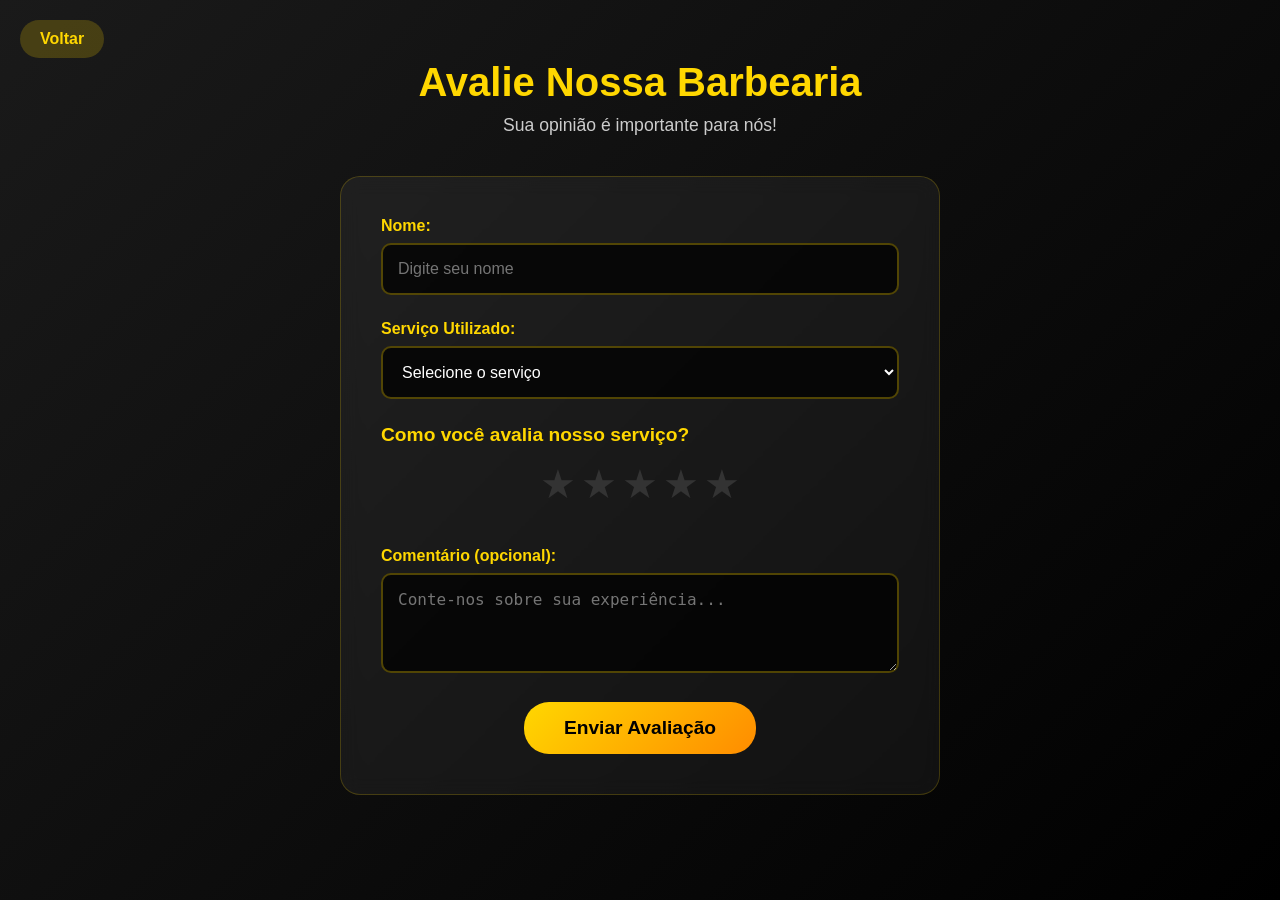
<file: formulario.html>
<!DOCTYPE html>
<html lang="en">

<head>
    <meta charset="UTF-8">
    <meta name="viewport" content="width=device-width, initial-scale=1.0">
    <link rel="stylesheet" href="formulario.css">
    <title>Avalie-nos - Barbearia Douglas do Corte</title>
</head>

<body>
    <a href="index.html" class="btn-voltar">
        <i class="fas fa-arrow-left"></i> Voltar
    </a>

    <div class="container">
        <div class="header">
            <h1>Avalie Nossa Barbearia</h1>
            <p>Sua opinião é importante para nós!</p>
        </div>

        <div class="card">
            <form action="#" method="post">
                <div class="grupo-form">
                    <label for="nome">Nome:</label>
                    <input type="text" id="nome" name="nome" required placeholder="Digite seu nome">
                </div>

                <div class="grupo-form">
                    <label for="servico">Serviço Utilizado:</label>
                    <select id="servico" name="servico" required>
                        <option value="">Selecione o serviço</option>
                        <option value="corte">Corte Masculino</option>
                        <option value="barba">Design de Barba</option>
                        <option value="sobrancelha">Design de Sobrancelha</option>
                        <option value="combo">Combo de Serviços</option>
                    </select>
                </div>

                <div class="estrelas-section">
                    <div class="rating-label">Como você avalia nosso serviço?</div>

                    <div class="star-rating">
                        <input type="radio" id="star5" name="rating" value="5" required>
                        <label for="star5">★</label>

                        <input type="radio" id="star4" name="rating" value="4">
                        <label for="star4">★</label>

                        <input type="radio" id="star3" name="rating" value="3">
                        <label for="star3">★</label>

                        <input type="radio" id="star2" name="rating" value="2">
                        <label for="star2">★</label>

                        <input type="radio" id="star1" name="rating" value="1">
                        <label for="star1">★</label>
                    </div>
                </div>

                <div class="grupo-form">
                    <label for="comentario">Comentário (opcional):</label>
                    <textarea id="comentario" name="comentario"
                        placeholder="Conte-nos sobre sua experiência..."></textarea>
                </div>

                <button type="submit" class="btn-submit">
                    Enviar Avaliação
                </button>
            </form>
        </div>
    </div>





</body>

</html>
</file>
<file: formulario.css>
* {
     margin: 0;
     padding: 0;
     box-sizing: border-box;
 }

 body {
     background: linear-gradient(135deg, #1a1a1a, #000);
     color: white;
     font-family: 'Arial', sans-serif;
     min-height: 100vh;
     padding: 20px;
 }

 .container {
     max-width: 600px;
     margin: 0 auto;
     padding: 40px 0;
 }

 .header {
     text-align: center;
     margin-bottom: 40px;
 }

 .header h1 {
     font-size: 2.5rem;
     color: #ffd700;
     margin-bottom: 10px;
 }

 .header p {
     color: #ccc;
     font-size: 1.1rem;
 }

 .card {
     background: rgba(255, 255, 255, 0.05);
     border: 1px solid rgba(255, 215, 0, 0.2);
     border-radius: 20px;
     padding: 40px;
     backdrop-filter: blur(10px);
 }

 .grupo-form {
     margin-bottom: 25px;
 }

 .grupo-form label {
     display: block;
     color: #ffd700;
     font-weight: bold;
     margin-bottom: 8px;
     font-size: 1rem;
 }

 .grupo-form input,
 .grupo-form select,
 .grupo-form textarea {
     width: 100%;
     padding: 15px;
     border: 2px solid rgba(255, 215, 0, 0.3);
     border-radius: 10px;
     background: rgba(0, 0, 0, 0.7);
     color: white;
     font-size: 1rem;
     transition: border-color 0.3s ease;
 }

 .grupo-form input:focus,
 .grupo-form select:focus,
 .grupo-form textarea:focus {
     outline: none;
     border-color: #ffd700;
 }

 .grupo-form textarea {
     resize: vertical;
     min-height: 100px;
 }

 .estrelas-section {
    
     margin-bottom: 40px;
 }
 .rating-label {
     color: #ffd700;
     font-weight: bold;
     font-size: 1.2rem;
     margin-bottom: 15px;
 }

 .stars {
     display: flex;
     justify-content: center;
     gap: 8px;
     margin-bottom: 15px;
 }

 .star {
     font-size: 2.5rem;
     color: #333;
     cursor: pointer;
     transition: all 0.2s ease;
 }

 
 .star-input {
     display: none;
 }

 .star-input:checked~.star,
 .star:hover,
 .star:hover~.star {
     color: #ffd700;
     transform: scale(1.1);
 }


 .stars {
     flex-direction: row-reverse;
     justify-content: center;
 }

 .star-input:checked~.star {
     color: #ffd700;
 }

 .star:nth-child(10) {
     order: 1;
 }

 .star:nth-child(8) {
     order: 2;
 }

 .star:nth-child(6) {
     order: 3;
 }

 .star:nth-child(4) {
     order: 4;
 }

 .star:nth-child(2) {
     order: 5;
 }

 .btn-submit {
     background: linear-gradient(135deg, #ffd700, #ff8c00);
     color: #000;
     border: none;
     padding: 15px 40px;
     font-size: 1.2rem;
     font-weight: bold;
     border-radius: 25px;
     cursor: pointer;
     transition: transform 0.3s ease;
     margin: 20px auto 0;
     display: block;
     min-width: 200px;
 }

 .btn-submit:hover {
     transform: translateY(-2px);
 }

 .btn-voltar {
     position: fixed;
     top: 20px;
     left: 20px;
     background: rgba(255, 215, 0, 0.2);
     color: #ffd700;
     text-decoration: none;
     padding: 10px 20px;
     border-radius: 20px;
     font-weight: bold;
     transition: background 0.3s ease;
 }

 .btn-back:hover {
     background: rgba(255, 215, 0, 0.3);
 }

 @media (max-width: 768px) {
     .container {
         padding: 20px 10px;
     }

     .header h1 {
         font-size: 2rem;
     }

     .form-card {
         padding: 25px 20px;
     }

     .star {
         font-size: 2rem;
         gap: 5px;
     }

     .btn-back {
         position: static;
         display: block;
         text-align: center;
         margin-bottom: 20px;
     }
 }

 .star-rating {
            display: flex;
            flex-direction: row-reverse;
            justify-content: center;
            gap: 5px;
        }

        .star-rating input {
            display: none;
        }

        .star-rating label {
            font-size: 2.5rem;
            color: #333;
            cursor: pointer;
            transition: color 0.2s;
        }

        .star-rating input:checked ~ label,
        .star-rating label:hover,
        .star-rating label:hover ~ label {
            color: #ffd700;
        }
</file>
